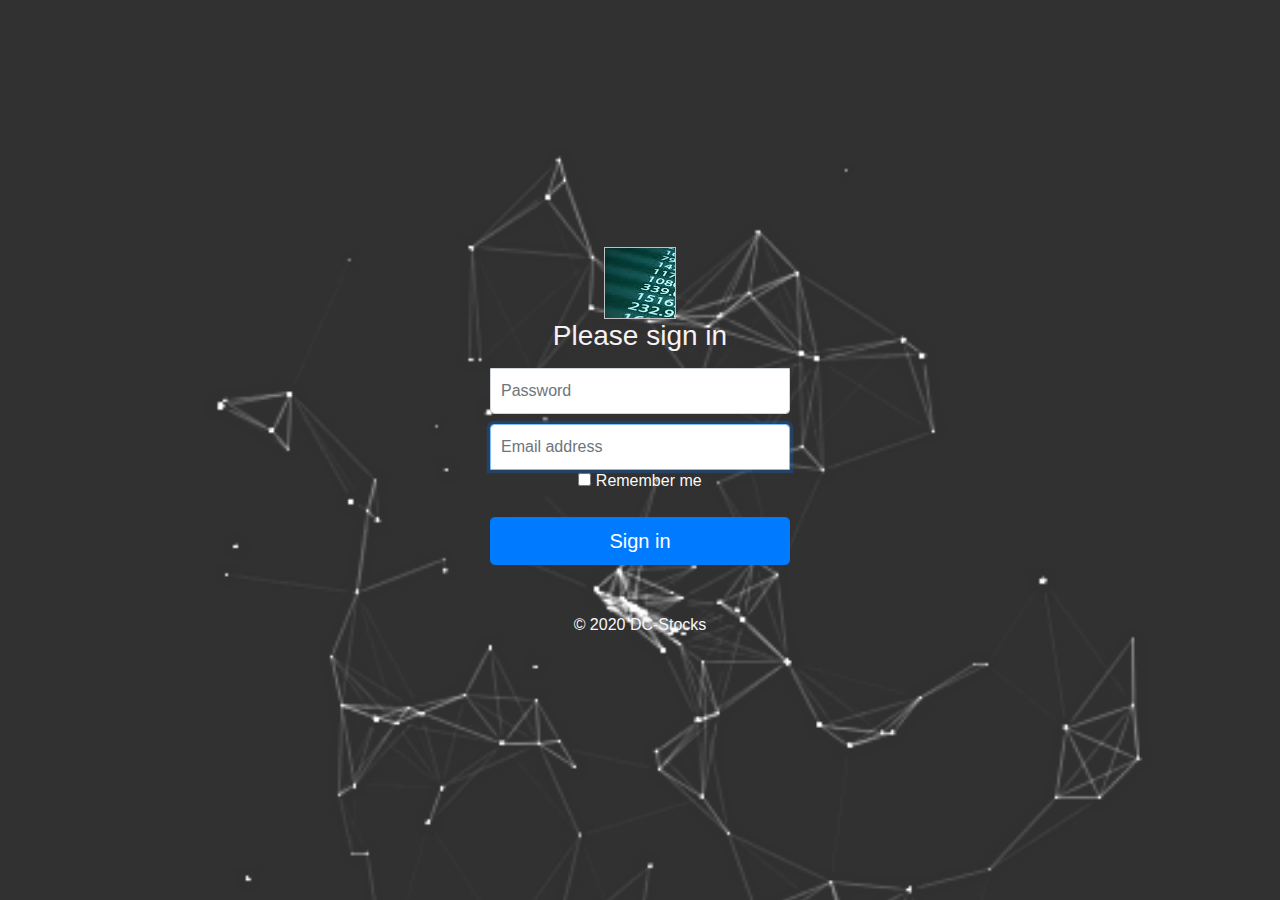
<file: sign-in.html>
<!doctype html>
<html lang="en">
    <head>
        <meta charset="utf-8">
        <meta http-equiv="X-UA-Compatible" content="IE=edge">
        <meta name="viewport" content="width=device-width, initial-scale=1, shrink-to-fit=no">
        <meta name="description" content="">
        <meta name="author" content="">
        <title>Signin Template for Bootstrap</title>
        <!-- Bootstrap core CSS -->
        <link href="bootstrap/css/bootstrap.css" rel="stylesheet">
        <!-- Custom styles for this template -->
        <link href="css/sign-in.css" rel="stylesheet">
    </head>
    <body class="text-center" style="background-image:url(images/plasma_d.gif); color: #ffffff; background-repeat:no-repeat; background-size: cover;">
        <form class="form-signin">
            <img alt="" width="72" height="72" style="background-image: url(images/download.jpeg)">
            <h1 class="h3 mb-3 font-weight-normal" style="color: #f7f2f2;">Please sign in</h1>
            <label for="inputEmail" class="sr-only">Email address</label>
            <label for="inputPassword" class="sr-only">Password</label>
            <input type="password" id="inputPassword" class="form-control" placeholder="Password" required>
            <input type="email" id="inputEmail" class="form-control" placeholder="Email address" required autofocus>
            <div class="checkbox mb-3">
                <label style="color: #fbf9f9;">
                    <input type="checkbox" value="remember-me"> Remember me
                </label>
            </div>
            <button class="btn btn-lg btn-primary btn-block" type="submit">Sign in</button>
            <p class="mt-5 mb-3 text-muted" style="color: #f9f3f3;">&copy; 2020 DC-Stocks</p>
        </form>
        <!-- Bootstrap core JavaScript
    ================================================== -->
        <!-- Placed at the end of the document so the pages load faster -->
        <script src="assets/js/jquery.min.js"></script>
        <script src="assets/js/popper.js"></script>
        <script src="bootstrap/js/bootstrap.min.js"></script>
    </body>
</html>
</file>
<file: css/sign-in.css>
html,
body {
    height: 100%;
}

body {
    display: -ms-flexbox;
    display: -webkit-box;
    display: flex;
    -ms-flex-align: center;
    -ms-flex-pack: center;
    -webkit-box-align: center;
    align-items: center;
    -webkit-box-pack: center;
    justify-content: center;
    padding-top: 40px;
    padding-bottom: 40px;
    background-color: #4c4545;
}

.form-signin {
    width: 100%;
    max-width: 330px;
    padding: 15px;
    margin: 0 auto;
}

.form-signin .checkbox {
    font-weight: 400;
}

.form-signin .form-control {
    position: relative;
    box-sizing: border-box;
    height: auto;
    padding: 10px;
    font-size: 16px;
}

.form-signin .form-control:focus {
    z-index: 2;
}

.form-signin input[type="email"] {
    margin-bottom: -1px;
    border-bottom-right-radius: 0;
    border-bottom-left-radius: 0;
}

.form-signin input[type="password"] {
    margin-bottom: 10px;
    border-top-left-radius: 0;
    border-top-right-radius: 0;
}
</file>
